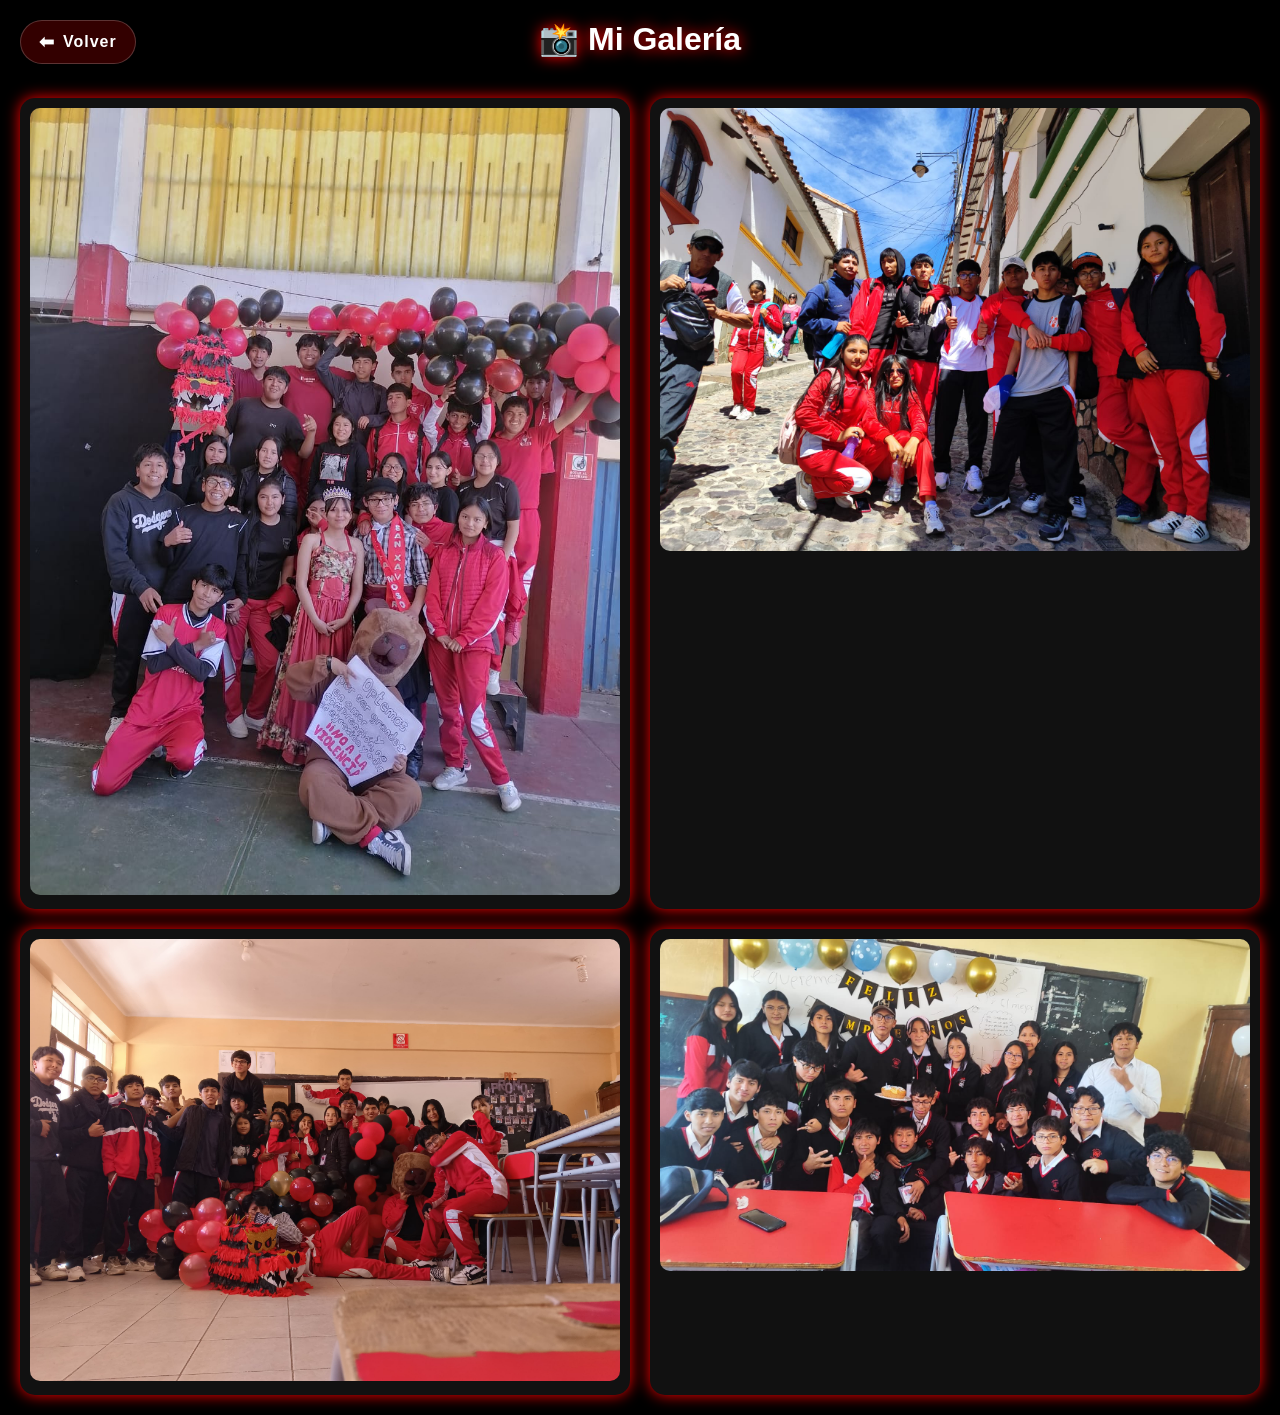
<file: galeria2025.html>
<!DOCTYPE html>
<html lang="es">
<head>
<meta charset="UTF-8">
<title>Galeria 2025 y atras</title>

<style>
body{
margin:0;
background:black;
color:white;
font-family:Arial;
text-align:center;
overflow-x:hidden;
}


.btn-volver{
position:fixed;
top:20px;
left:20px;

display:flex;
align-items:center;
gap:8px;

padding:10px 18px;
background:rgba(255,0,0,0.2);
backdrop-filter:blur(10px);
color:white;
text-decoration:none;

border-radius:50px;
border:1px solid rgba(255,255,255,0.2);

font-weight:bold;
letter-spacing:1px;

transition:0.3s;
z-index:1000;
}

.btn-volver:hover{
background:red;
transform:scale(1.1);
box-shadow:0 0 20px red;
}


.btn-volver::before{
content:"⬅";
font-size:18px;
}


.titulo{
margin:20px;
text-shadow:0 0 15px red;
}


.galeria{
display:grid;
grid-template-columns:repeat(2, 1fr);
gap:20px;
padding:20px;
}

.card{
background:#111;
border-radius:15px;
padding:10px;
box-shadow:0 0 15px red;
transition:0.3s;
cursor:pointer;
}

.card:hover{
transform:scale(1.05);
}

.card img,
.card video{
width:100%;
border-radius:10px;
}

.card p{
font-size:14px;
}


#viewer{
display:none;
position:fixed;
top:0;
left:0;
width:100%;
height:100%;
background:black;
overflow-y:scroll;
scroll-snap-type:y mandatory;
}

.slide{
height:100vh;
display:flex;
flex-direction:column;
justify-content:center;
align-items:center;
scroll-snap-align:start;
animation:fadeIn 0.5s ease;
}

@keyframes fadeIn{
from{opacity:0; transform:translateY(30px);}
to{opacity:1; transform:translateY(0);}
}

.slide img,
.slide video{
max-width:90%;
max-height:70%;
border-radius:15px;
box-shadow:0 0 20px red;
}

.descripcion{
margin-top:10px;
font-size:16px;
}


#cerrar{
position:fixed;
top:20px;
right:20px;
font-size:20px;
background:rgba(255,0,0,0.3);
padding:10px 15px;
border-radius:50px;
cursor:pointer;
backdrop-filter:blur(10px);
transition:0.3s;
}

#cerrar:hover{
background:red;
transform:scale(1.1);
}


@media(max-width:600px){
.galeria{
grid-template-columns:1fr;
}
}
</style>
</head>

<body>

<a href="index.html" class="btn-volver">Volver</a>

<h1 class="titulo">📸 Mi Galería</h1>

<div class="galeria">

<div class="card" onclick="abrirViewer(0)">
<img src="imagenes/concor.jpeg">

</div>

<div class="card" onclick="abrirViewer(1)">
<img src="imagenes/nose.jpeg">

</div>

<div class="card" onclick="abrirViewer(2)">
<img src="imagenes/previa.jpeg">
</div>

<div class="card" onclick="abrirViewer(3)">
<img src="imagenes/pelon.jpeg">

</div>

</div>

<div id="viewer">

<div id="cerrar" onclick="cerrarViewer()">✖</div>

<div class="slide">
<img src="imagenes/jj.jpeg">

</div>

<div class="slide">
<img src="imagenes/profjj.jpeg">

</div>

<div class="slide">
<img src="imagenes/ganador.jpeg">

</div>

<div class="slide">
<img src="imagenes/amor.jpeg">

</div>

</div>

<script>
function abrirViewer(index){
let viewer = document.getElementById("viewer");
viewer.style.display = "block";

let slides = document.querySelectorAll(".slide");
slides[index].scrollIntoView({behavior:"smooth"});
}

function cerrarViewer(){
document.getElementById("viewer").style.display = "none";
}
</script>

</body>
</html>
</file>
